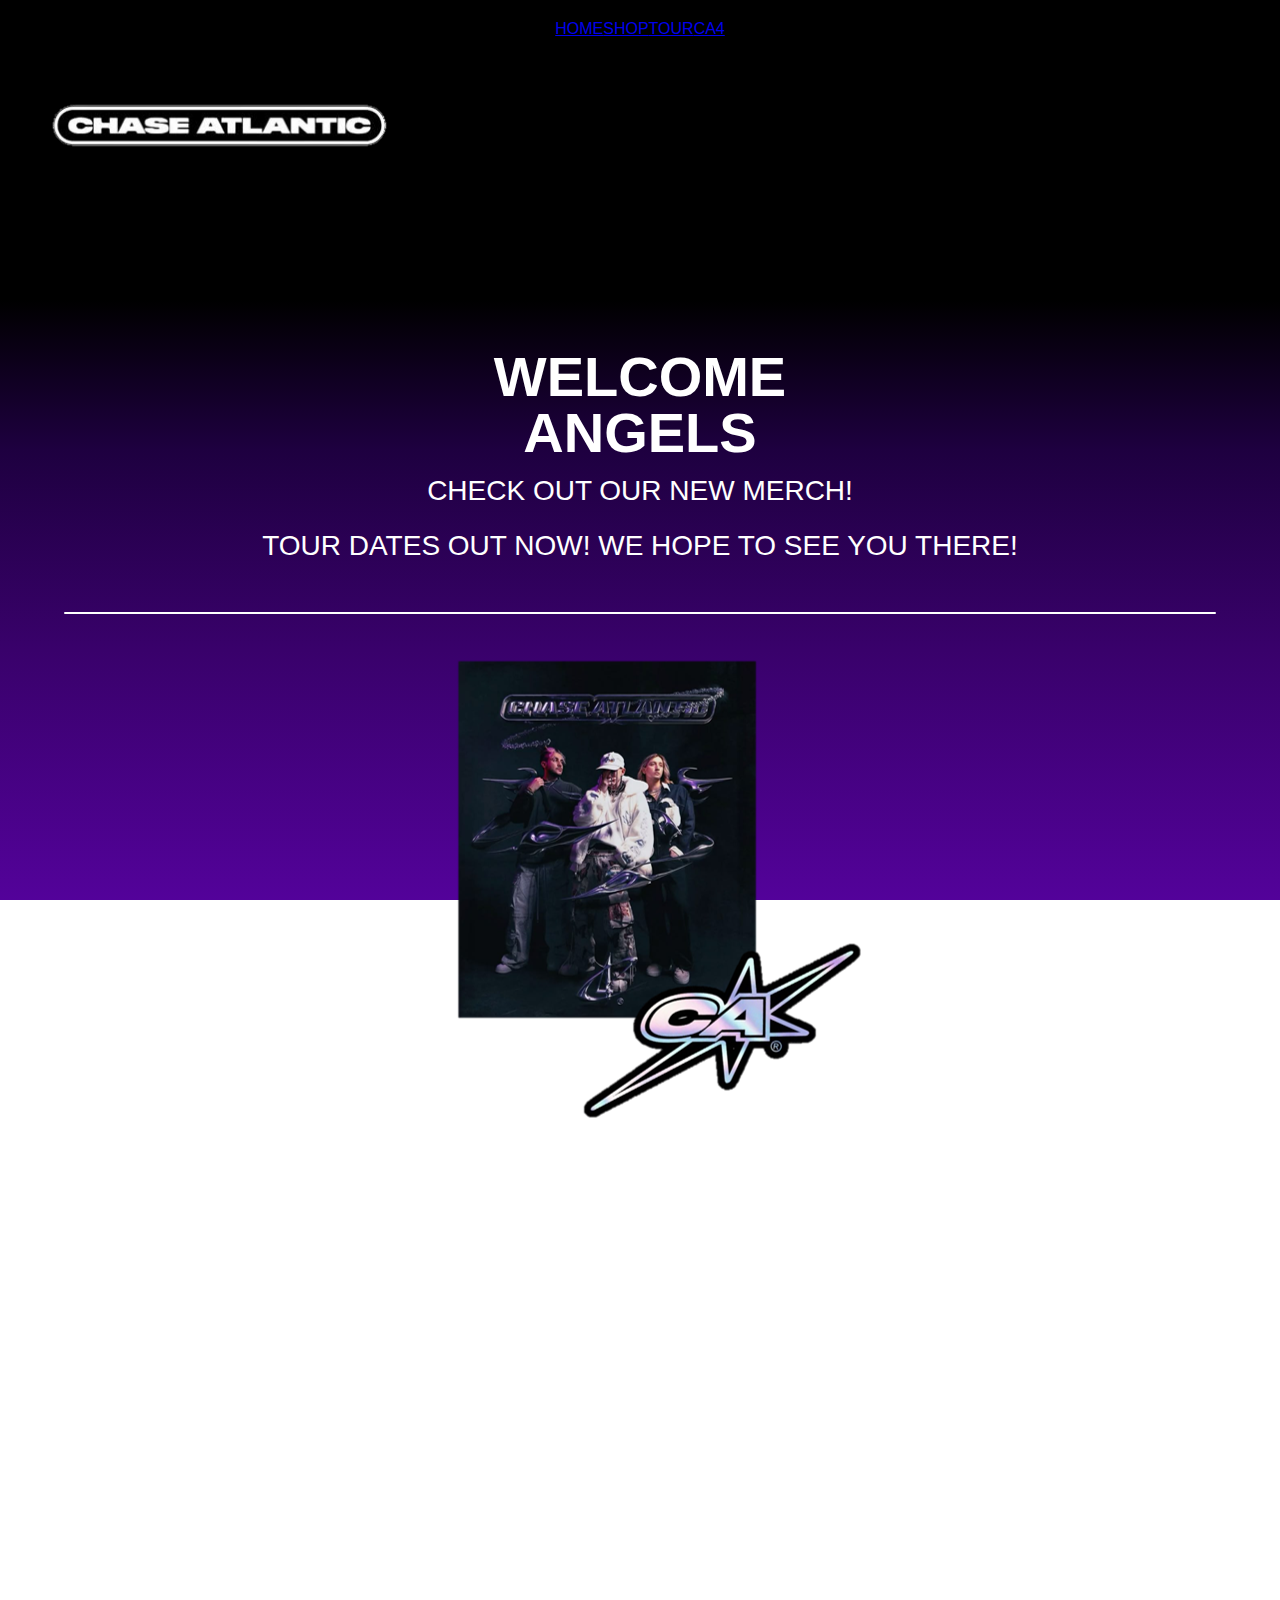
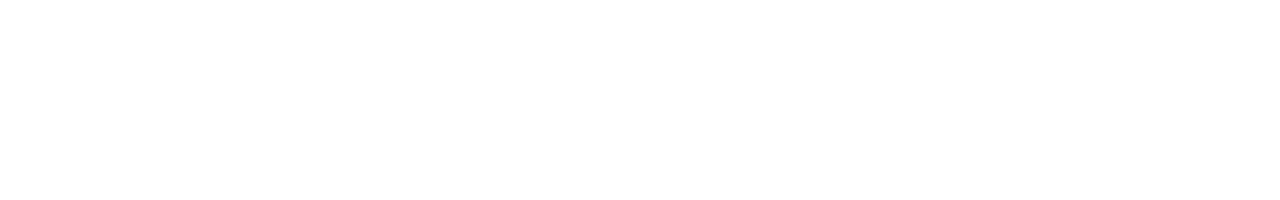
<file: index.html>
<!DOCTYPE html>
<html lang="en">
<head>
  <meta charset="UTF-8" />
  <meta name="viewport" content="width=device-width, initial-scale=1.0" />
  <!DOCTYPE html>
<html lang="en">
<head>
  <meta charset="UTF-8" />
  <meta name="viewport" content="width=device-width, initial-scale=1.0" />
  <title>Chase Atlantic — Home</title>

  <!-- CONNECT CSS -->
  <link rel="stylesheet" href="style.css" />
</head>
<body>
<div class="top-banner">
    <img src="CAlogo.png" alt="Chase Atlantic Logo" class="full-width-image">
  </div>

  <!-- NAVIGATION LINKS -->
  <nav>
    <a href="index.html">HOME</a>
    <a href="shop.html">SHOP</a>
    <a href="tour.html">TOUR</a>
    <a href="ca4.html">CA4</a>
  </nav>

  <!-- HERO TEXT -->
  <div class="center-text">
    <h1>WELCOME<br>ANGELS</h1>
    <p>CHECK OUT OUR NEW MERCH!</p>
    <p>TOUR DATES OUT NOW! WE HOPE TO SEE YOU THERE!</p>
    <div class="divider-line"></div>
    <img src="frontpic.png" alt="A picture of the members" class="left-aligned-photo">
  </div>

  <!-- CONNECT JS -->
  <script src="java.js"></script>
</body>
</html>
</file>
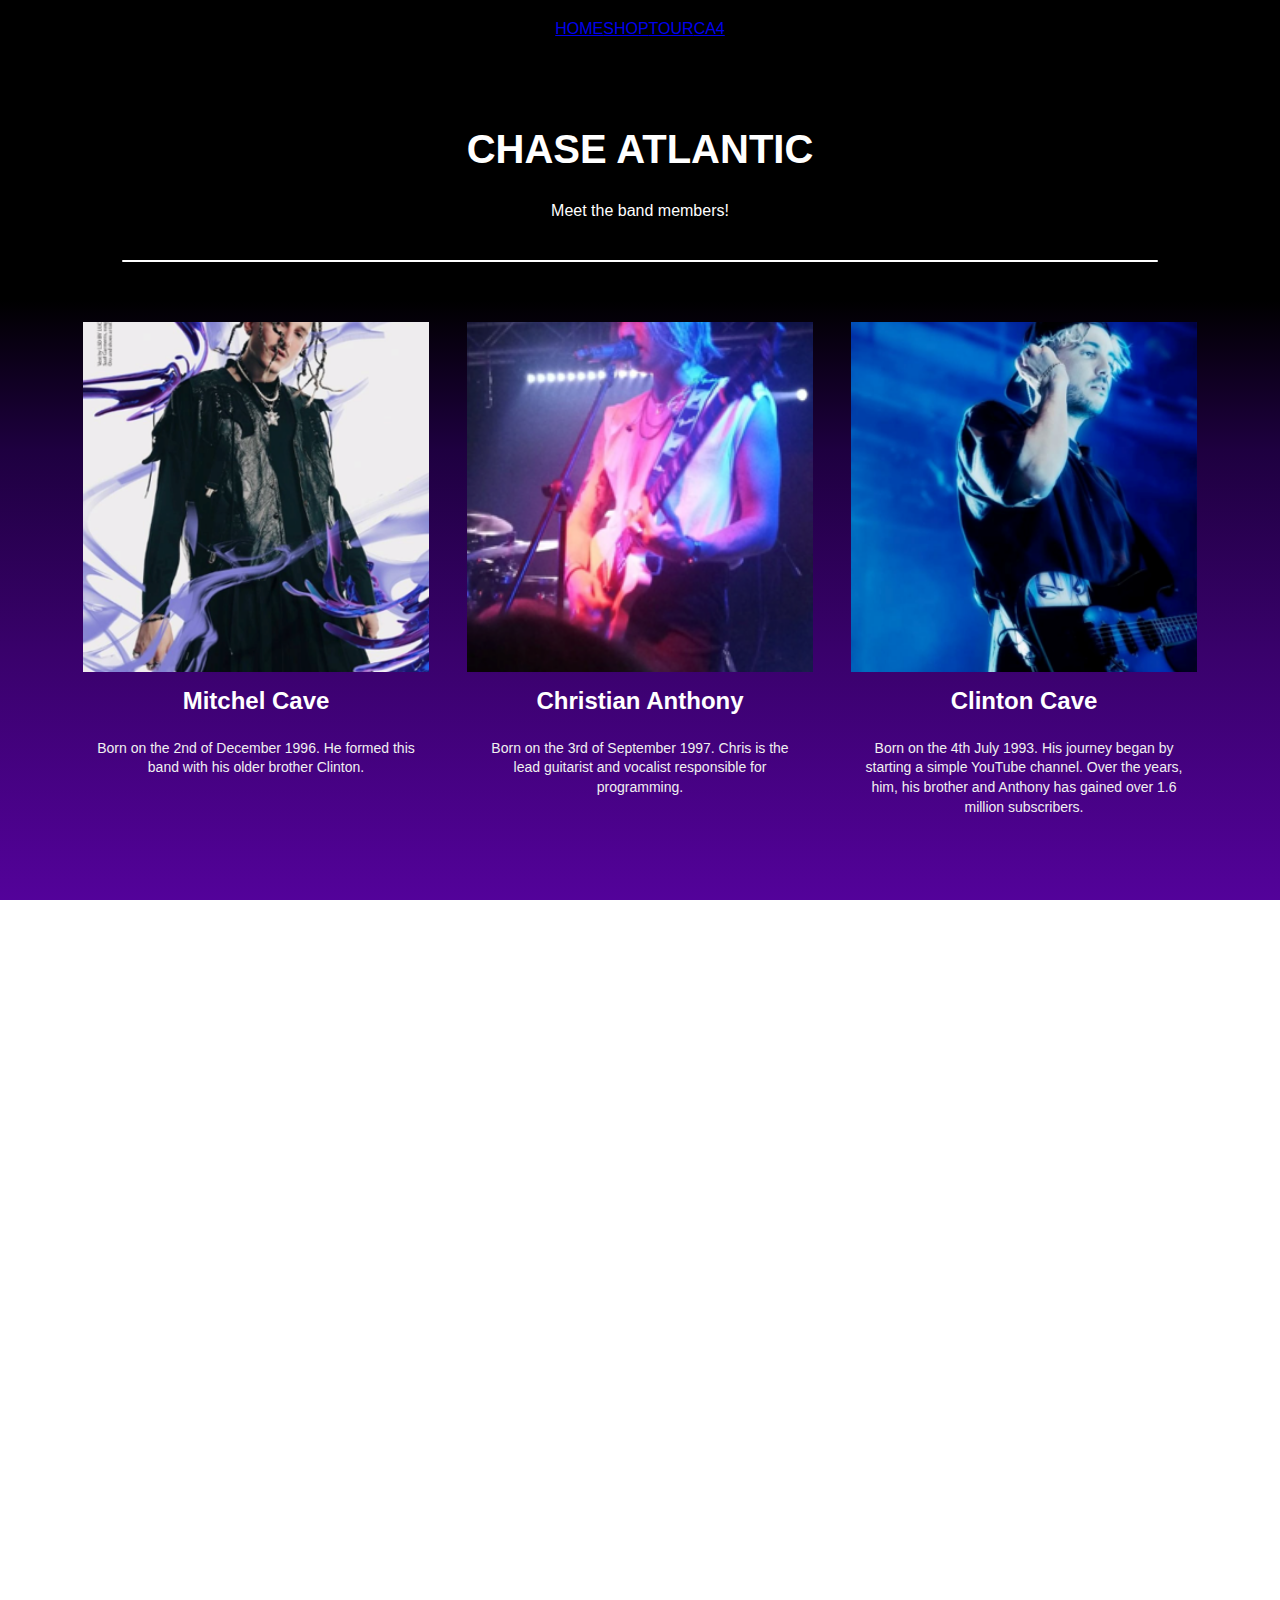
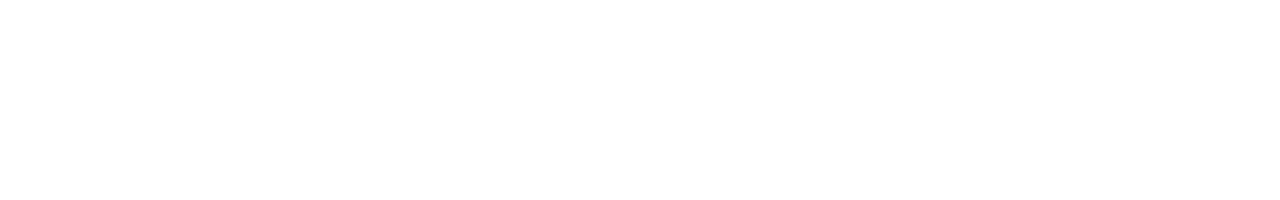
<file: CA4.html>
<!DOCTYPE html>
<html lang="en">
<head>
    <meta charset="UTF-8">
    <meta name="viewport" content="width=device-width, initial-scale=1.0">
    <title>Chase Atlantic — CA4</title>

    <link rel="stylesheet" href="style.css" />
</head>
<body>
    
    <nav>
        <a href="index.html">HOME</a>
        <a href="shop.html">SHOP</a>
        <a href="tour.html">TOUR</a>
        <a href="ca4.html">CA4</a>
    </nav>
    
    <div class="ca4-content-wrapper">
        
        <h1>CHASE ATLANTIC</h1> 
        <p>Meet the band members!</p>
        <div class="divider-line"></div>
        
        <div class="three-photo-row">
            
            <div class="photo-item">
                <img src="mitty.png" alt="Mitchel Cave Portrait"> 
                <h2 class="member-name">Mitchel Cave</h2> 
                <p class="member-bio">Born on the 2nd of December 1996. He formed this band with his older brother Clinton.</p>
            </div>

            <div class="photo-item">
                <img src="christian.png" alt="Christian Anthony Portrait"> 
                <h2 class="member-name">Christian Anthony</h2> 
                <p class="member-bio">Born on the 3rd of September 1997. Chris is the lead guitarist and vocalist responsible for programming.</p>
            </div>

            <div class="photo-item">
                <img src="clinton.png" alt="Clinton Cave Portrait"> 
                <h2 class="member-name">Clinton Cave</h2> 
                <p class="member-bio">Born on the 4th July 1993. His journey began by starting a simple YouTube channel. Over the years, him, his brother and Anthony has gained over 1.6 million subscribers.</p>
            </div>
            
        </div>
        <div class="divider-line"></div> 

        <h2>Upcoming CA4 News</h2>

    </div> <script src="java.js"></script> </body>
</html>
</file>
<file: style.css>
/* ----------------------------------------------------
   GLOBAL RESET
---------------------------------------------------- */
*, *::before, *::after {
  box-sizing: border-box;
}

html, body {
    margin: 0;
    padding: 0;
    width: 100%;
    font-family: Arial, sans-serif;
    color: white;
}

/* ----------------------------------------------------
   PAGE BACKGROUND
---------------------------------------------------- */
body {
    background: linear-gradient(
        to bottom,
        #000000 0,
        #000000 300px,
        #1e0040 450px,
        #39016b 650px,
        #53029a 100%
    );
    min-height: 200vh;
    background-attachment: fixed;
}

/* ----------------------------------------------------
   FIXED NAVIGATION BAR
---------------------------------------------------- */
nav {
    position: fixed;
    top: 0;
    left: 0;
    width: 100%;
    background-color: #000;
    z-index: 1000;
    display: flex;
    justify-content: center;
    align-items: center;
    padding: 20px 0;
}

.nav-wrapper {
    width: 100%;
    max-width: 1400px;
    display: flex;
    justify-content: space-between;
    align-items: center;
    padding: 0 50px;
}

.nav-left {
    display: flex;
    gap: 80px;
}

.nav-left a {
    color: white;
    text-decoration: none;
    font-weight: bold;
    font-size: 18px;
    letter-spacing: 1px;
    transition: color 0.3s;
}

.nav-left a:hover {
    color: #53029a;
}

.nav-right {
    display: flex;
    gap: 20px;
    align-items: center;
}

.nav-icon {
    position: relative;
    display: flex;
    align-items: center;
    font-size: 20px;
    color: white;
    cursor: pointer;
    transition: color 0.3s;
}

.nav-icon:hover {
    color: #53029a;
}

.nav-icon i {
    display: inline-block;
    vertical-align: top;
}

#cart-quantity {
    background-color: red;
    color: white;
    font-size: 12px;
    padding: 2px 6px;
    border-radius: 50%;
    position: absolute;
    top: -10px;
    right: -12px;
    line-height: 1;
    min-width: 14px;
    text-align: center;
    pointer-events: none;
}

/* ----------------------------------------------------
   LOGO
---------------------------------------------------- */
.logo-container {
    padding-top: 120px;
    text-align: center;
    background-color: #000;
}

.logo-container img {
    width: 350px;
    display: block;
    margin: 0 auto;
}

/* ----------------------------------------------------
   CENTER TEXT
---------------------------------------------------- */
.center-text {
    text-align: center;
    margin-top: 120px;
    line-height: 1.8;
    font-size: 28px;
}

.center-text h1 {
    margin: 0;
    line-height: 1;
}

.center-text p {
    margin: 5px 0;
}

.divider-line {
    height: 2px;
    background-color: white;
    width: 90%;
    margin: 40px auto;
    border-radius: 1px;
}

.centered-photo {
    width: 900px;
    display: block;
    margin: 0 auto 0 460px;
}

/* ----------------------------------------------------
   CA4 PAGE
---------------------------------------------------- */
.ca4-content-wrapper {
    padding: 100px 0 50px;
    text-align: center;
    width: 90%;
    margin: 0 auto;
}

.ca4-content-wrapper h1 {
    font-size: 40px;
    margin-bottom: 30px;
}

.three-photo-row {
    display: flex;
    justify-content: space-around;
    align-items: stretch;
    margin: 60px auto;
    max-width: 1200px;
}

.photo-item {
    width: 30%;
    text-align: center;
    display: flex;
    flex-direction: column;
    background: transparent;
    padding-bottom: 20px;
}

.text-content {
    flex-grow: 1;
    display: flex;
    flex-direction: column;
}

.photo-item img {
    width: 100%;
    height: 350px;
    object-fit: cover;
}

.member-name {
    font-size: 24px;
    margin: 15px 0 10px;
    font-weight: bold;
}

.member-bio {
    font-size: 14px;
    color: #f0f0f0;
    line-height: 1.4;
    padding: 0 10px;
}

.info-row {
    display: flex;
    justify-content: space-between;
    max-width: 1200px;
    margin: 80px auto;
}

.image-column {
    width: 40%;
    padding-right: 40px;
}

.image-column img {
    width: 100%;
    margin-bottom: 40px;
    border-radius: 4px;
}

.text-column {
    width: 60%;
    display: flex;
    flex-direction: column;
    gap: 40px;
}

.row-heading {
    font-size: 38px;
    font-weight: bold;
    margin-bottom: 20px;
    text-transform: uppercase;
    text-align: center;
}

.row-paragraph {
    font-size: 18px;
    color: #ccc;
    line-height: 1.6;
    text-align: justify;
}

.last-paragraph {
    margin-bottom: 0;
}

/* ----------------------------------------------------
   SHOP PAGE
---------------------------------------------------- */
.shop-content-wrapper {
    padding: 100px 0 80px;
    text-align: center;
    width: 90%;
    max-width: 1400px;
    margin: 0 auto;
}

.shop-content-wrapper h1 {
    font-size: 40px;
    margin-bottom: 5px;
}

.shop-content-wrapper p {
    font-size: 18px;
    margin-top: 10px;
    color: #ccc;
}

/* Product grid: 2 per row for shop */
.shop-content-wrapper .product-grid {
    display: grid;
    grid-template-columns: repeat(2, 1fr); /* 2 items per row */
    gap: 40px;
    margin-top: 60px;
    padding: 0 20px;
}

/* Product card: bigger square */
.shop-content-wrapper .product-item {
    background: #fff;
    border: 1px solid #ddd;
    border-radius: 12px;
    text-align: center;
    overflow: hidden;
    aspect-ratio: 1 / 1;   /* square cards */
    display: flex;
    flex-direction: column;
    justify-content: center;
    padding: 20px;
}

/* Product image inside square card */
.shop-content-wrapper .product-item img {
    width: 80%;           /* larger image */
    height: auto;
    max-height: 70%;      /* fills most of square */
    object-fit: contain;   /* prevent clipping */
    display: block;
    margin: 0 auto 15px;
    border-radius: 10px;
}

/* Product title */
.shop-content-wrapper .product-item h3 {
    font-size: 22px;
    margin: 10px 0 5px;
    color: #000;
}

/* Price */
.shop-content-wrapper .price {
    font-size: 24px;
    font-weight: bold;
    margin-bottom: 15px;
    color: #000;
}

/* Add to cart button */
.shop-content-wrapper .add-to-cart-btn {
    background-color: #39016b;
    color: white;
    border: 1px solid white;
    padding: 10px 15px;
    cursor: pointer;
    font-size: 16px;
    border-radius: 4px;
    font-weight: bold;
    letter-spacing: 0.5px;
    transition: background-color 0.3s;
}

.shop-content-wrapper .add-to-cart-btn i {
    margin-right: 8px;
}

.shop-content-wrapper .add-to-cart-btn:hover {
    background-color: #53029a;
}
</file>
